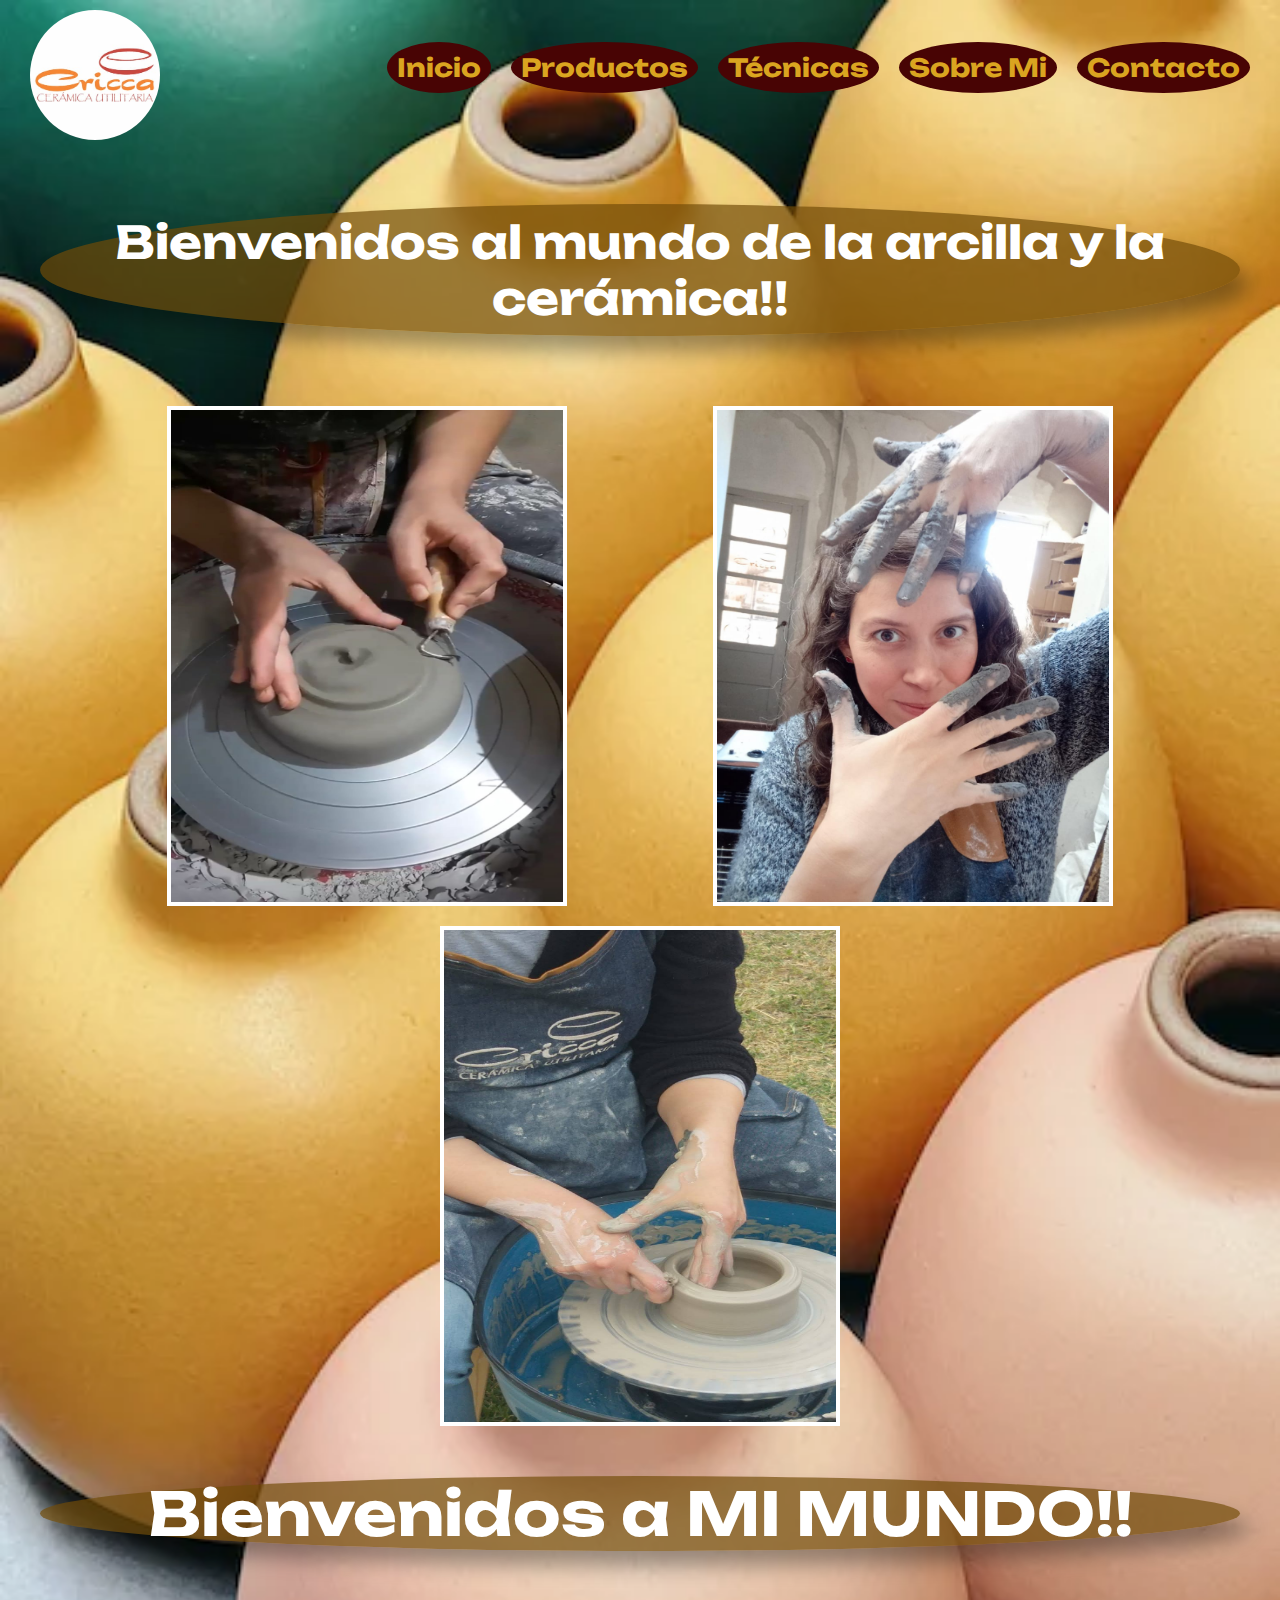
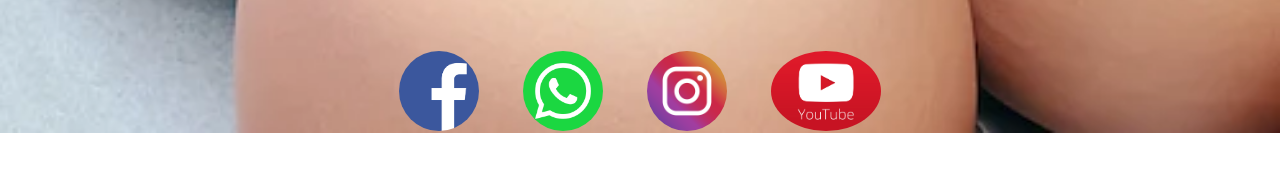
<file: index.html>
<!DOCTYPE html>
<html lang="en">
<head>
    <meta charset="UTF-8">
    <meta http-equiv="X-UA-Compatible" content="IE=edge">
    <meta name="viewport" content="width=device-width, initial-scale=1.0">
    <link rel="stylesheet" href="./Style/estilo.css">

    <title>Cricca Cerámica-Inicio</title>
    
    <!-- aplicando SEO al sitio -->
    <meta name="description" content="Sumergite al mundo de la arcilla y la cerámica, y todos los productos que se pueden obtener a partir de la misma. Producción, productos, moldeado y decorado de las piezas. Envios a todo el país y si te interesa aprender te enseñamos como hacerlo posible en nuestros talleres disponibles">

    <meta name="keywords" content="cerámica, arcilla, arte, cerámica utilitaria, artes del fuego, torno alfarero, alfarería, hecho a mano, manos a la obra, piezas unicas, diseños personalizados">

    <!-- colocando logo para pestaña de la web -->
    <link rel="shortcut icon" href="./multimedia/Img/WhatsApp Image 2023-01-19 at 03.04.58.jpg" type="image/x-icon">
</head>

<body class="fondo_inicio">

    <header>
        <!-- colocando logo al navegador -->
        <div class="logo">
            <a href="./index.html"><img src="./multimedia/Img/WhatsApp Image 2023-01-19 at 03.04.58.jpg" alt="logo" ></a>
        </div>

        <!-- menu de navegacion -->
        <div>
            <nav >
                <ol class="nave">
                    <li class="menu_item animacion animacion1 active"><a href="./index.html">Inicio</a></li>
                    <li class="menu_item animacion animacion2"><a href="./Pages/Productos.html">Productos</a></li>
                    <li class="menu_item animacion animacion3"><a href="./Pages/Tecnicas.html">Técnicas</a></li>
                    <li class="menu_item animacion animacion4"><a href="./Pages/Sobre_Mi.html">Sobre Mi</a></li>
                    <li class="menu_item animacion animacion5"><a href="./Pages/Contacto.html">Contacto</a></li>
                </ol>
            </nav>
        </div>
    </header>

    <main>
        <section class="inicio">
            <div>
                <h1 class="titulo_inicio">Bienvenidos al mundo de la arcilla y la cerámica!!</h1>
            </div>

            <!-- insertando imagenes al inicio -->
            <div class="inicio_imagenes">
                <img class="inicio_img move_img1" src="./multimedia/Img/en el torno con herramientas.jpg" alt="el torno">
                <img class="inicio_img move_img2" src="./multimedia/Img/romi con las manos.jpg" alt="romi con las manos">
                <img class="inicio_img move_img3" src="./multimedia/Img/WhatsApp Image 2023-01-22 at 19.27.56.jpg" alt="torneando">
            </div>

            <div class="subtitulo_inicio">
                <h2>Bienvenidos a MI MUNDO!!</h2>
            </div>

        </section>

    </main>
    <footer>
        <div class="footer">
            <a href="https://www.facebook.com/rominadaniela.cricca?mibextid=ZbWKwL" target="_blank"><img src="./multimedia/Img/icono face 2.png" alt="icono de face"></a>
            <a href="https://wa.me/+5402342407062" target="_blank"><img src="./multimedia/Img/icono whatsapp.png" alt="icono whatsapp"></a>
            <a href="https://instagram.com/romi_cricca?igshid=YmMyMTA2M2Y=" target="_blank"><img src="./multimedia/Img/logo de instagram.webp" alt="icono de insta"></a>
            <a href="#"><img src="./multimedia/Img/youtube_logo2.png" alt="icono de youtube"></a>
    
        </div>
    </footer>
</body>

</html>
</file>
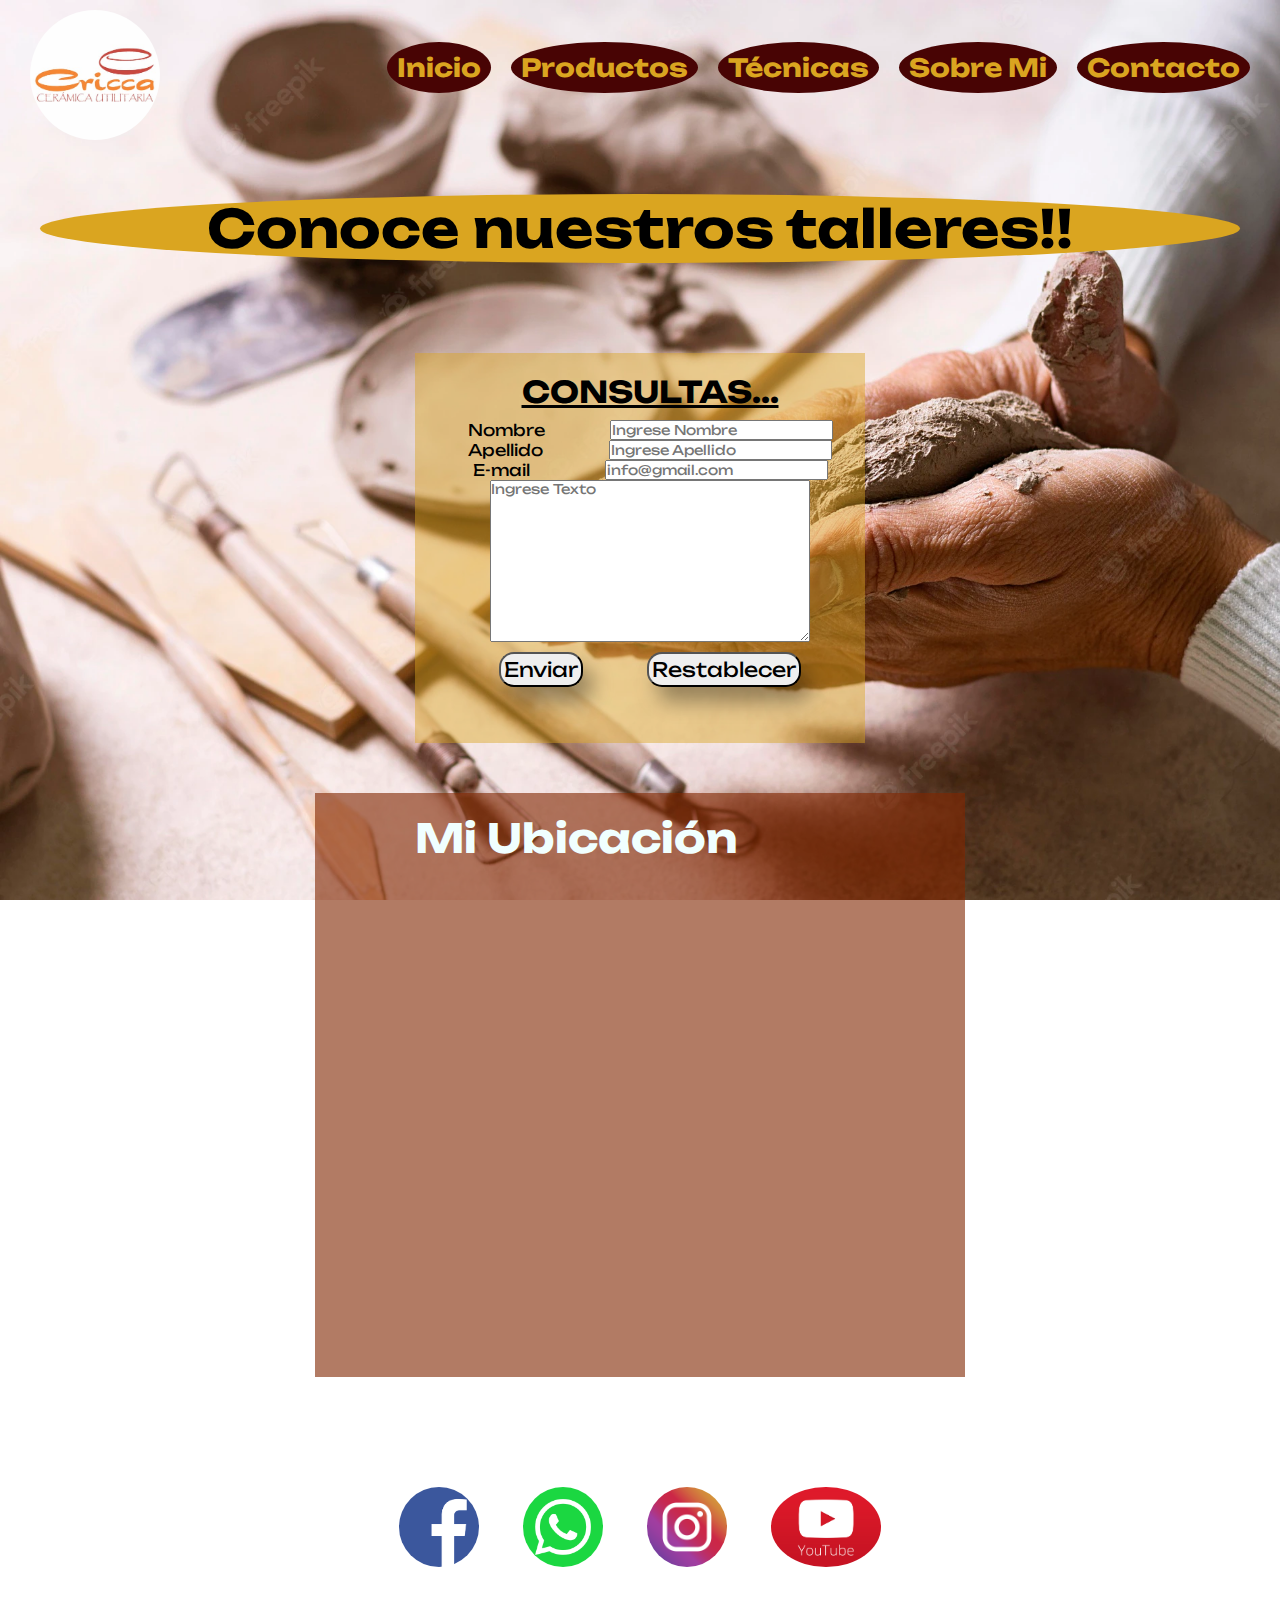
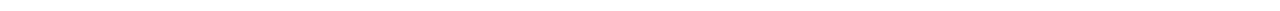
<file: Pages/Contacto.html>
<!DOCTYPE html>
<html lang="en">
<head>
    <meta charset="UTF-8">
    <meta http-equiv="X-UA-Compatible" content="IE=edge">
    <meta name="viewport" content="width=device-width, initial-scale=1.0">
    <link rel="stylesheet" href="../Style/estilo.css">

    <title>Cricca Cerámica-Contacto</title>

    <!-- aplicando SEO al sitio -->
    <meta name="description" content="Contactate con nosotros, conocé nuestros talleres disponibles, clases grupales, horarios flexibles, cupos limitados, materiales incluidos">
    <meta name="keywords" content="contacto, ceramica, ceramica utilitaria, talleres, cursos, aprendiendo ceramica, modelado de arcilla, coccion de arcilla y ceramica">

    <!-- colocando logo para pestaña de la web -->
    <link rel="shortcut icon" href="../multimedia/Img/WhatsApp Image 2023-01-19 at 03.04.58.jpg" type="image/x-icon">
</head>

<body class="fondo_contacto">
    <header>
        <!-- inserto logo -->
        <div class="logo">
            <a href="../index.html"><img src="../multimedia/Img/WhatsApp Image 2023-01-19 at 03.04.58.jpg" alt="logo" ></a> 
        </div>  

        <!-- menu de navegacion -->
        <div>
            <nav>
                <ol class="nave">
                    <li class="menu_item animacion animacion1"><a href="../index.html">Inicio</a></li>
                    <li class="menu_item animacion animacion2"><a href="Productos.html">Productos</a></li>
                    <li class="menu_item animacion animacion3"><a href="Tecnicas.html">Técnicas</a></li>
                    <li class="menu_item animacion animacion4"><a href="Sobre_Mi.html">Sobre Mi</a></li>
                    <li class="menu_item animacion animacion5 active"><a href="Contacto.html">Contacto</a></li>
                </ol>
            </nav>
        </div>
    
    </header>
    
    <main>
        <section class="contacto">

            <div class="titulo_contacto">
                <h2>Conoce nuestros talleres!!</h2>
            </div>
            
            <div class="cuadros">
                <!-- formulario -->
                <div class="cuadro_consulta deco-contacto">
                    <div class="consulta">CONSULTAS...</div>
                    <div>
                        <form>
                            <div class="flex_contacto"><span>Nombre</span><input type="text" placeholder="Ingrese Nombre"></div> 
                            <div class="flex_contacto"><span>Apellido</span><input type="text" placeholder="Ingrese Apellido"></div>

                            <div class="flex_contacto">
                                <span>E-mail</span><input type="email" placeholder="info@gmail.com">
                            </div>

                            <div class="flex_contacto">
                                <textarea name="" id="" cols="30" rows="10" placeholder="Ingrese Texto"></textarea>
                            </div>
                            
                            <div class="flex_contactobutton">
                                <input class="boton_contacto" type="submit" value="Enviar">
                                <input class="boton_contacto" type="reset" value="Restablecer">
                            </div>
                        </form> 
                    </div>
                </div>
            </div>
            <div class="cuadros">
                <!-- insertando mapa de ubicación -->
                <div class="deco-mapa">
                    <h3 class="ubicacion">Mi Ubicación</h3>
                    <iframe class="mapa" src="https://www.google.com/maps/embed?pb=!1m18!1m12!1m3!1d3265.556036699553!2d-60.40915128493428!3d-35.067837280341884!2m3!1f0!2f0!3f0!3m2!1i1024!2i768!4f13.1!3m3!1m2!1s0x95bedcafb9184751%3A0xd28af4beffc031ab!2sG%C3%BCemes%2C%20Mechita%2C%20Provincia%20de%20Buenos%20Aires%2C%20Argentina!5e0!3m2!1sen!2sit!4v1674405567912!5m2!1sen!2sit" style="border:0;" allowfullscreen="" loading="lazy" referrerpolicy="no-referrer-when-downgrade"></iframe>  
                </div>
            </div>
        </section>
    </main>
    <footer>
        <div class="footer">
            <a href="https://www.facebook.com/rominadaniela.cricca?mibextid=ZbWKwL" target="_blank"><img src="../multimedia/Img/icono face 2.png" alt="icono de face"></a>
            <a href="https://wa.me/+5402342407062" target="_blank"><img src="../multimedia/Img/icono whatsapp.png" alt="icono whatsapp"></a>
            <a href="https://instagram.com/romi_cricca?igshid=YmMyMTA2M2Y=" target="_blank"><img src="../multimedia/Img/logo de instagram.webp" alt="icono de insta"></a>
            <a href="#"><img src="../multimedia/Img/youtube_logo2.png" alt="icono de youtube"></a>
    
        </div>
    </footer>
    
</body>

</html>
</file>
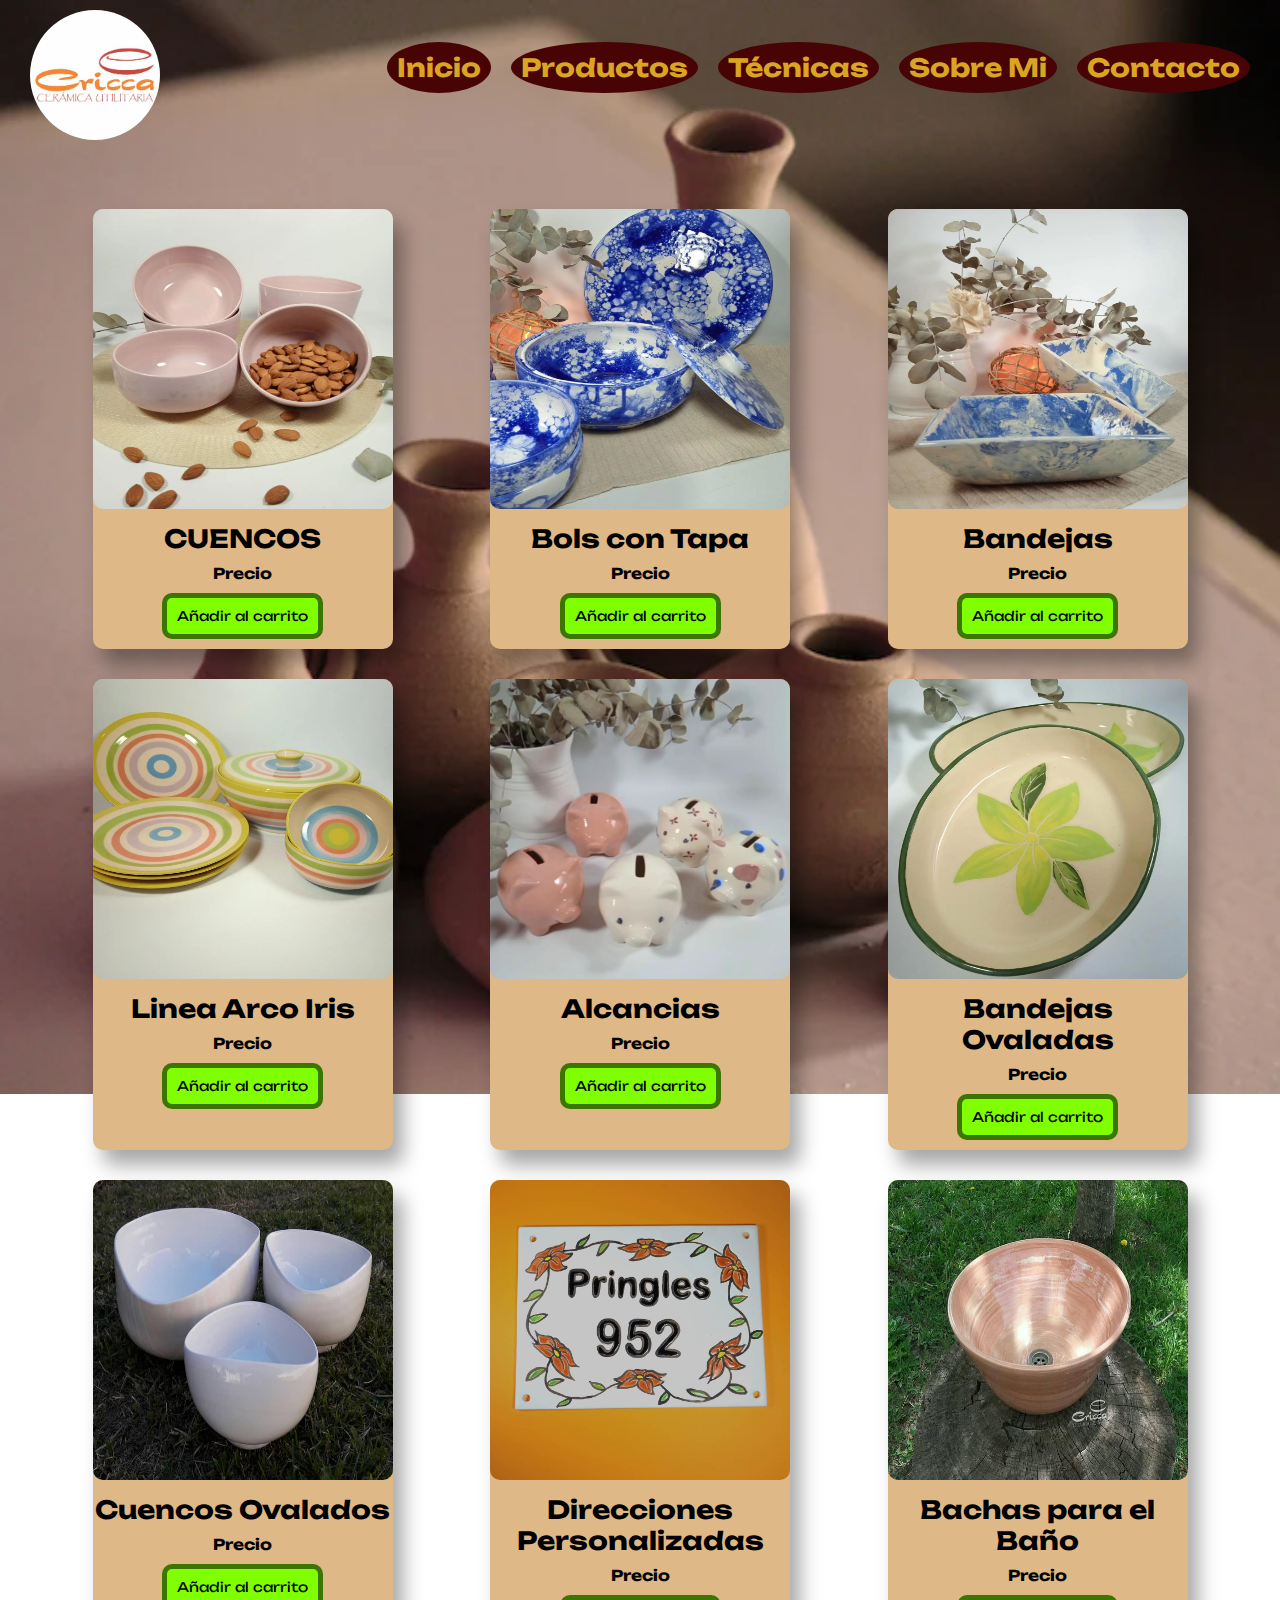
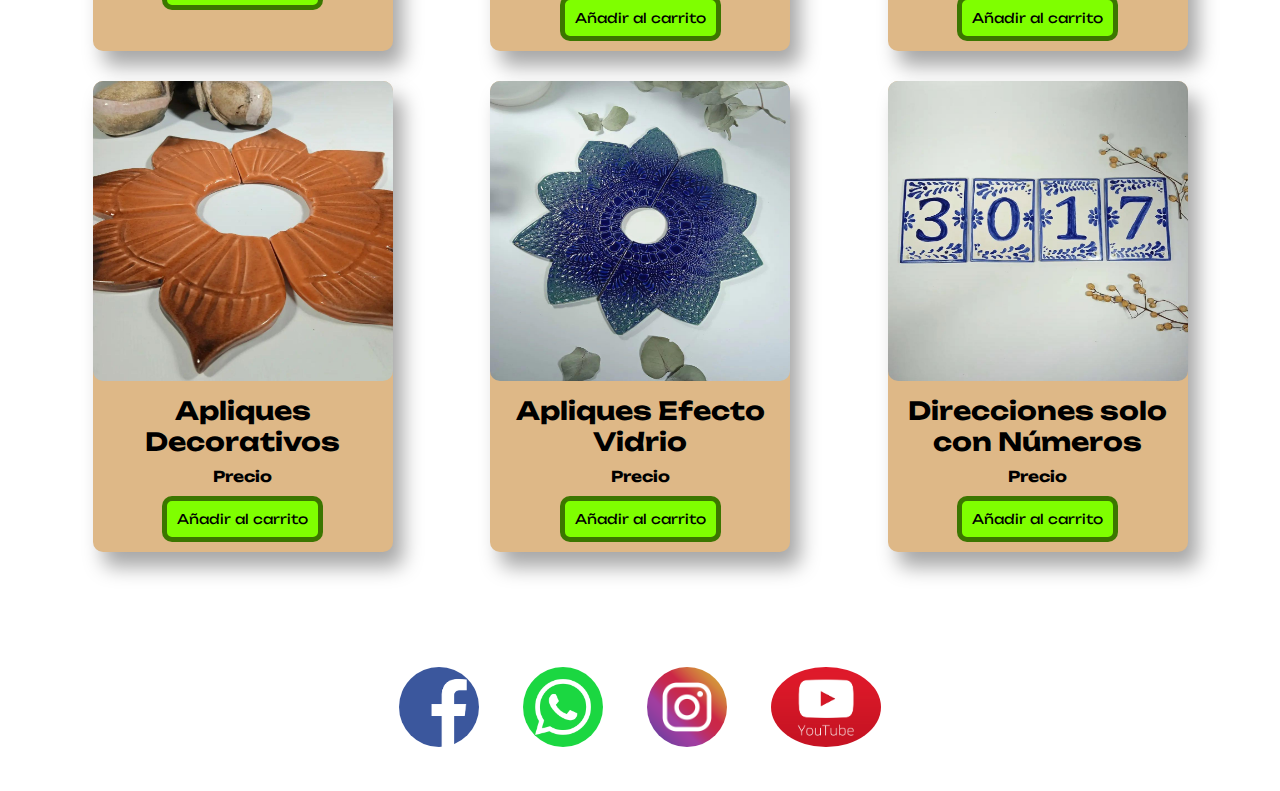
<file: Pages/Productos.html>
<!DOCTYPE html>
<html lang="en">
<head>
    <meta charset="UTF-8">
    <meta http-equiv="X-UA-Compatible" content="IE=edge">
    <meta name="viewport" content="width=device-width, initial-scale=1.0">
    <link rel="stylesheet" href="../Style/estilo.css">

    <title>Cricca Cerámica-Productos</title>

    <!-- aplicando SEO al sitio -->
    <meta name="description" content="Descubrí toda la variedad de productos que tenemos para ofrecerte, muy útiles para tu vida cotidiana. Moldeados a mano, diseños personalizados, envios a todo el país. Venta online">

    <meta name="keywords" content="productos, ceramica, arcilla, ceramica utilitaria, apto microondas, bazar, cuencos, cuencos soperos, hogar, Apliques en ceramica, diseños personalizados, torno alfarero, horno alfarero, ceramica de autor">

    <!-- colocando logo para pestaña de la web -->
    <link rel="shortcut icon" href="../multimedia/Img/WhatsApp Image 2023-01-19 at 03.04.58.jpg" type="image/x-icon">
</head>

<body class="fondo_productos">
    <header>
        <!-- inserto logo -->
        <div class="logo">
            <a href="../index.html"><img src="../multimedia/Img/WhatsApp Image 2023-01-19 at 03.04.58.jpg" alt="logo" ></a> 
        </div>  

        <!-- menu de navegacion -->
        <div>
            <nav>
                <ol class="nave">
                    <li class="menu_item animacion animacion1"><a href="../index.html">Inicio</a></li>
                    <li class="menu_item animacion animacion2 active"><a href="Productos.html">Productos</a></li>
                    <li class="menu_item animacion animacion3"><a href="Tecnicas.html">Técnicas</a></li>
                    <li class="menu_item animacion animacion4"><a href="Sobre_Mi.html">Sobre Mi</a></li>
                    <li class="menu_item animacion animacion5"><a href="Contacto.html">Contacto</a></li>
                </ol>
            </nav>
        </div>
    
    </header>

    <main>
        <section class="pro">
            
            <!-- insertando productos -->
            <div class="productos">
                <img class="producto_img" src="../multimedia/Img/cuencos.jpg" alt="cuencos">
                <h4 class="producto_titulo">CUENCOS</h4>
                <h5 class="producto_precio">Precio</h5>
                <button class="producto_button">Añadir al carrito</button>   
            </div>
            <div class="productos">
                <img class="producto_img" src="../multimedia/Img/bols con tapa.jpg" alt="bols con tapa">
                <h4 class="producto_titulo">Bols con Tapa</h4>
                <h5 class="producto_precio">Precio</h5>
                <button class="producto_button">Añadir al carrito</button>   
            </div>
            <div class="productos">
                <img class="producto_img" src="../multimedia/Img/fuente peque.jpg" alt="bandejas">
                <h4 class="producto_titulo">Bandejas</h4>
                <h5 class="producto_precio">Precio</h5>
                <button class="producto_button">Añadir al carrito</button>   
            </div>
            <div class="productos">
                <img class="producto_img" src="../multimedia/Img/platos a rayas.jpg" alt="plato a rayas">
                <h4 class="producto_titulo">Linea Arco Iris</h4>
                <h5 class="producto_precio">Precio</h5>
                <button class="producto_button">Añadir al carrito</button>   
            </div>
            <div class="productos">
                <img class="producto_img" src="../multimedia/Img/alcancias .jpg" alt="alcancias">
                <h4 class="producto_titulo">Alcancias</h4>
                <h5 class="producto_precio">Precio</h5>
                <button class="producto_button">Añadir al carrito</button>   
            </div>
            <div class="productos">
                <img class="producto_img" src="../multimedia/Img/bandejas ovaladas.jpg" alt="bandeja ovaladas">
                <h4 class="producto_titulo">Bandejas Ovaladas</h4>
                <h5 class="producto_precio">Precio</h5>
                <button class="producto_button">Añadir al carrito</button>   
            </div>
            <div class="productos">
                <img class="producto_img" src="../multimedia/Img/cuencos grandes ovalados lisos.jpg" alt="cuencos ovalados blancos">
                <h4 class="producto_titulo">Cuencos Ovalados</h4>
                <h5 class="producto_precio">Precio</h5>
                <button class="producto_button">Añadir al carrito</button>   
            </div>
            <div class="productos">
                <img class="producto_img" src="../multimedia/Img/direcciones.jpg" alt="direcciones">
                <h4 class="producto_titulo">Direcciones Personalizadas</h4>
                <h5 class="producto_precio">Precio</h5>
                <button class="producto_button">Añadir al carrito</button>   
            </div>
            <div class="productos">
                <img class="producto_img" src="../multimedia/Img/bacha para el bagno.jpg" alt="bachas">
                <h4 class="producto_titulo">Bachas para el Baño</h4>
                <h5 class="producto_precio">Precio</h5>
                <button class="producto_button">Añadir al carrito</button>   
            </div>
            <div class="productos">
                <img class="producto_img" src="../multimedia/Img/decorado para bacha2.jpg" alt="Aplique Decorativos">
                <h4 class="producto_titulo">Apliques Decorativos</h4>
                <h5 class="producto_precio">Precio</h5>
                <button class="producto_button">Añadir al carrito</button>   
            </div>
            <div class="productos">
                <img class="producto_img" src="../multimedia/Img/decorado para la bacha.jpg" alt="Apliques deco">
                <h4 class="producto_titulo">Apliques Efecto Vidrio</h4>
                <h5 class="producto_precio">Precio</h5>
                <button class="producto_button">Añadir al carrito</button>   
            </div>
            <div class="productos">
                <img class="producto_img" src="../multimedia/Img/direccion solo num.jpg" alt="direcciones2">
                <h4 class="producto_titulo">Direcciones solo con Números</h4>
                <h5 class="producto_precio">Precio</h5>
                <button class="producto_button">Añadir al carrito</button>   
            </div>

        </section>
    </main>

    <footer>
        <div class="footer">
            <a href="https://www.facebook.com/rominadaniela.cricca?mibextid=ZbWKwL" target="_blank"><img src="../multimedia/Img/icono face 2.png" alt="icono de face"></a>
            <a href="https://wa.me/+5402342407062" target="_blank"><img src="../multimedia/Img/icono whatsapp.png" alt="icono whatsapp"></a>
            <a href="https://instagram.com/romi_cricca?igshid=YmMyMTA2M2Y=" target="_blank"><img src="../multimedia/Img/logo de instagram.webp" alt="icono de insta"></a>
            <a href="#"><img src="../multimedia/Img/youtube_logo2.png" alt="icono de youtube"></a>
    
        </div>
    </footer>
</body>

</html>
</file>
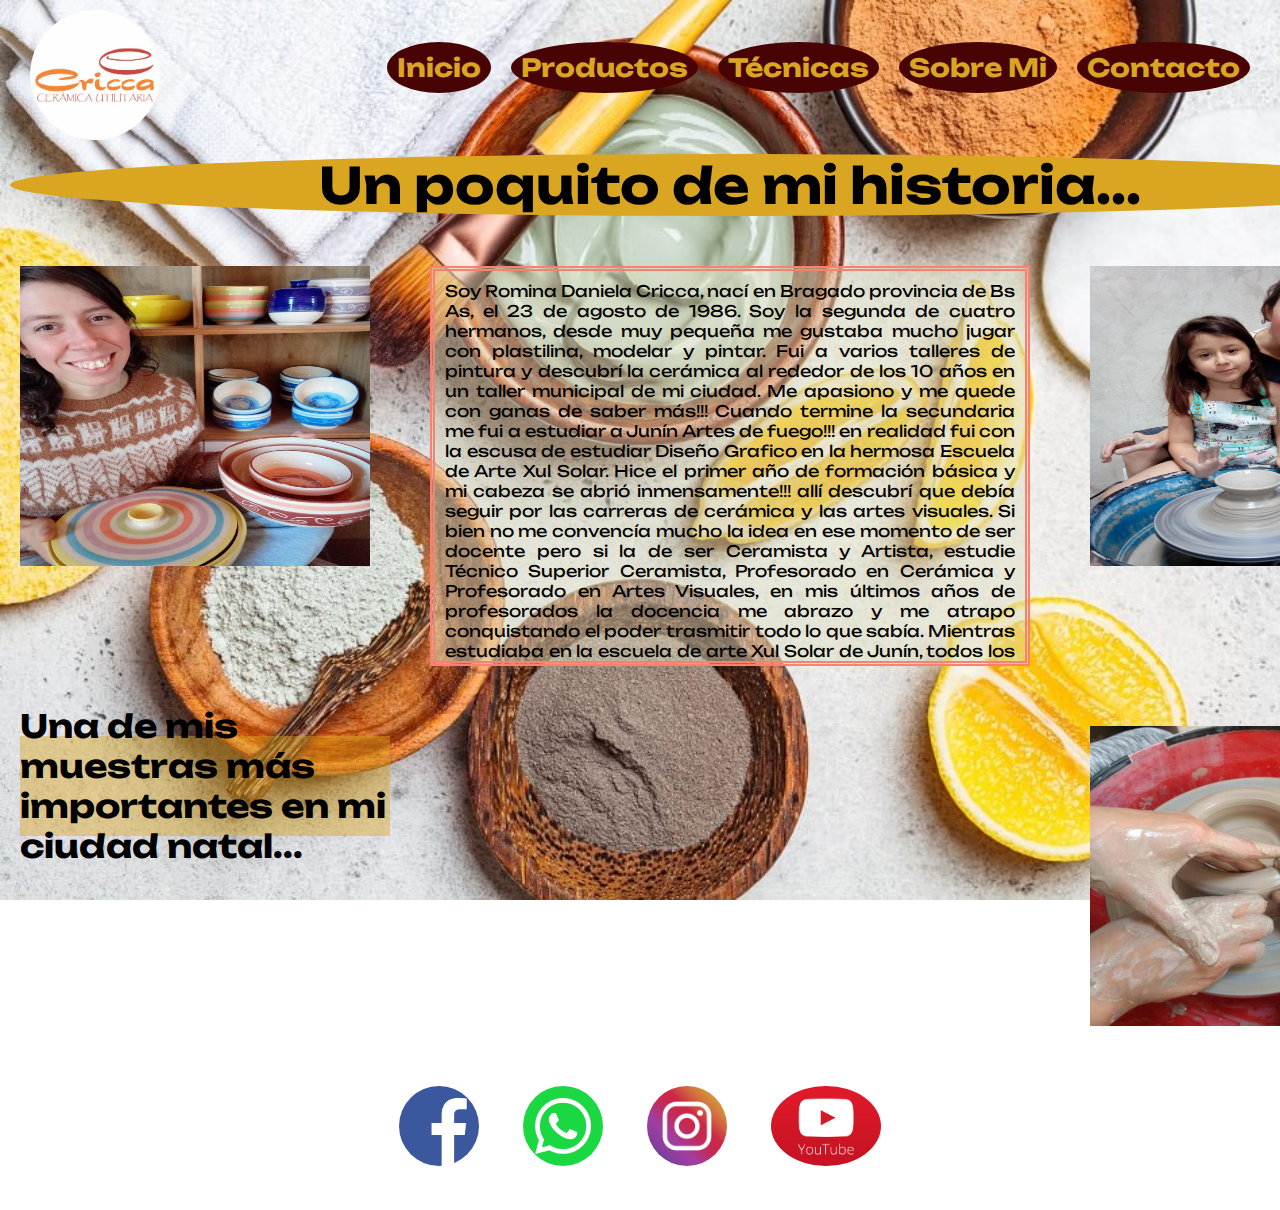
<file: Pages/Sobre_Mi.html>
<!DOCTYPE html>
<html lang="en">
<head>
    <meta charset="UTF-8">
    <meta http-equiv="X-UA-Compatible" content="IE=edge">
    <meta name="viewport" content="width=device-width, initial-scale=1.0">
    <link rel="stylesheet" href="../Style/estilo.css">

    <title>Cricca Cerámica-Sobre Mi</title>

    <!-- aplicando SEO al sitio -->
    <meta name="description" content="Un poquito de blog sobre mi, mi historia, como fue que terminé en el mundo de la arcilla y la cerámica, donde me formé y cómo ahora transmito esas enseñanzas a otras personas. Como la arcilla y la cerámica se han vuelto mi mundo!!">
    <meta name="keywords" content="blog, ceramica, mi mundo, enseñanzas, aprendizaje, formación, artes del fuego, ceramica, ceramica en familia, ceramica en accion">

    <!-- colocando logo para pestaña de la web -->
    <link rel="shortcut icon" href="../multimedia/Img/WhatsApp Image 2023-01-19 at 03.04.58.jpg" type="image/x-icon">
</head>

<body class="fondo_sobre_mi">
    <header>
        <!-- inserto logo -->
        <div class="logo">
            <a href="../index.html"><img src="../multimedia/Img/WhatsApp Image 2023-01-19 at 03.04.58.jpg" alt="logo" ></a> 
        </div>  

        <!-- menu de navegacion -->
        <div>
            <nav>
                <ol class="nave">
                    <li class="menu_item animacion animacion1"><a href="../index.html">Inicio</a></li>
                    <li class="menu_item animacion animacion2"><a href="Productos.html">Productos</a></li>
                    <li class="menu_item animacion animacion3"><a href="Tecnicas.html">Técnicas</a></li>
                    <li class="menu_item animacion animacion4 active"><a href="Sobre_Mi.html">Sobre Mi</a></li>
                    <li class="menu_item animacion animacion5"><a href="Contacto.html">Contacto</a></li>
                </ol>
            </nav>
        </div>
    
    </header>

    <main>
        <section>
            <div class="sobre_mi">
                <h1 class="titulo_sobre_mi">Un poquito de mi historia...</h1>
                <img class="img1_sobremi" src="../multimedia/Img/sobre mi con cuencos.jpg" alt="foto de romi">
                <img class="img2_sobremi" src="../multimedia/Img/romi con pili torno.jpg" alt="foto madre e hija en torno">
                
                <p class="biografia"> Soy Romina Daniela Cricca, nací en Bragado provincia de Bs As, el 23 de agosto de 1986. Soy la    segunda de cuatro hermanos, desde muy pequeña me gustaba mucho jugar con plastilina, modelar y pintar. Fui a varios talleres de pintura y descubrí la cerámica al rededor de los 10 años en un taller municipal de mi ciudad. 
                    Me apasiono y me quede con ganas de saber más!!!
                    Cuando termine la secundaria me fui a estudiar a Junín Artes de fuego!!! en realidad fui con la escusa de estudiar Diseño Grafico en la hermosa Escuela de Arte Xul Solar. Hice el primer año de formación básica y mi cabeza se abrió inmensamente!!! allí descubrí que debía seguir por las carreras de cerámica y las artes visuales.
                    Si bien no me convencía mucho la idea en ese momento de ser docente pero si la de ser Ceramista y Artista, estudie Técnico Superior Ceramista, Profesorado en Cerámica y Profesorado en Artes Visuales, en mis últimos años de profesorados la docencia me abrazo y me atrapo conquistando el poder trasmitir todo lo que sabía.
                    
                    Mientras estudiaba en la escuela de arte Xul Solar de Junín, todos los años realizaba exposiciones de obra en el museo de la ciudad y además solía viajar a Villa Gessel para hacer distintos seminarios y capacitaciones de Cerámica, también viajábamos al hermoso Simposio que organizaba la escuela de Cerámica de Avellaneda.
                    En el 2016 viaje al Barro Calchaqui, con Rosangela Manzione y dos colegas mas, es un bellísimo encuentro de ceramistas que se hace en un pueblito llamado San Carlos en la provincia de Salta!!! mi corazón explotaba de alegría y tengo muy pendiente volver.
                    Trabajo en la docencia desde el 2011, tanto en escuelas públicas como en mi taller particular. A partir del 2013 comencé a dar clases de Cerámica en la Unidad Penitenciaria n°13 de Junín, uno de mis lugares preferidos de trabajo y en donde crezco muchísimo como persona y profesional.
                    Desde el 2012 me instale en Mechita un bellísimo pueblo ferroviario de no más de 2000 habitantes, queda a 15 kilómetros aproximadamente de Bragado y desde allí supe que viajaría por siempre a trabajar.
                    En el 2017 llega a mi vida la dicha de la maternidad y mi mundo cambia maravillosamente para siempre, llega Pilar, la que le da valor al tiempo y hace que me sienta la persona más increíble del mundo, la mas espontanea y divertida
                    Hoy más que nunca me considero Ceramista, el barro y el proceso 
                    cerámico  es algo que siento que me atraviesa y me apasiona poder compartirlo y transmitirlo, tanto a mi hija como a mis alumnos. Mi fuerte es el levantado de piezas en el torno alfarero y de ahí pueden salir mil cosas, desde un simple cuenco hasta una escultura de una bailarina que mide aproximadamente 82cm de alto. 
                    Para las esculturas me gusta levantar las partes en el torno alfarero y luego de retornearlas ir ensamblándolas, siempre en húmedo y en estado de cuero, esa parte es súper divertida, ver cómo va tomando forma el personaje, es como crear a un hijo. Previamente suelo bocetarlas, analizando las posturas y las cuestiones técnicas a resolver y por supuesto que en el hacer el boceto sufre modificaciones, nunca salen tal cual las boceté, siempre mas lindas!!! 
                </p>
                <div class="video_muestra">
                    <h1 class="titulo_video">Una de mis muestras más importantes en mi ciudad natal...</h1>
                    <iframe class="video_sobre_mi" src="https://www.youtube.com/embed/LsWfT_fSo5s" title="YouTube video player" frameborder="0" allow="accelerometer; autoplay; clipboard-write; encrypted-media; gyroscope; picture-in-picture; web-share" allowfullscreen></iframe> 
                    <img class="img3_sobremi" src="../multimedia/Img/Image manos en torno con nena.jpg" alt="manos de nena en el torno">
                </div>
            </div>
        </section>    
    </main>
    <footer>
        <div class="footer">
            <a href="https://www.facebook.com/rominadaniela.cricca?mibextid=ZbWKwL" target="_blank"><img src="../multimedia/Img/icono face 2.png" alt="icono de face"></a>
            <a href="https://wa.me/+5402342407062" target="_blank"><img src="../multimedia/Img/icono whatsapp.png" alt="icono whatsapp"></a>
            <a href="https://instagram.com/romi_cricca?igshid=YmMyMTA2M2Y=" target="_blank"><img src="../multimedia/Img/logo de instagram.webp" alt="icono de insta"></a>
            <a href="#"><img src="../multimedia/Img/youtube_logo2.png" alt="icono de youtube"></a>
        </div>
    </footer>

</body>

</html>
</file>
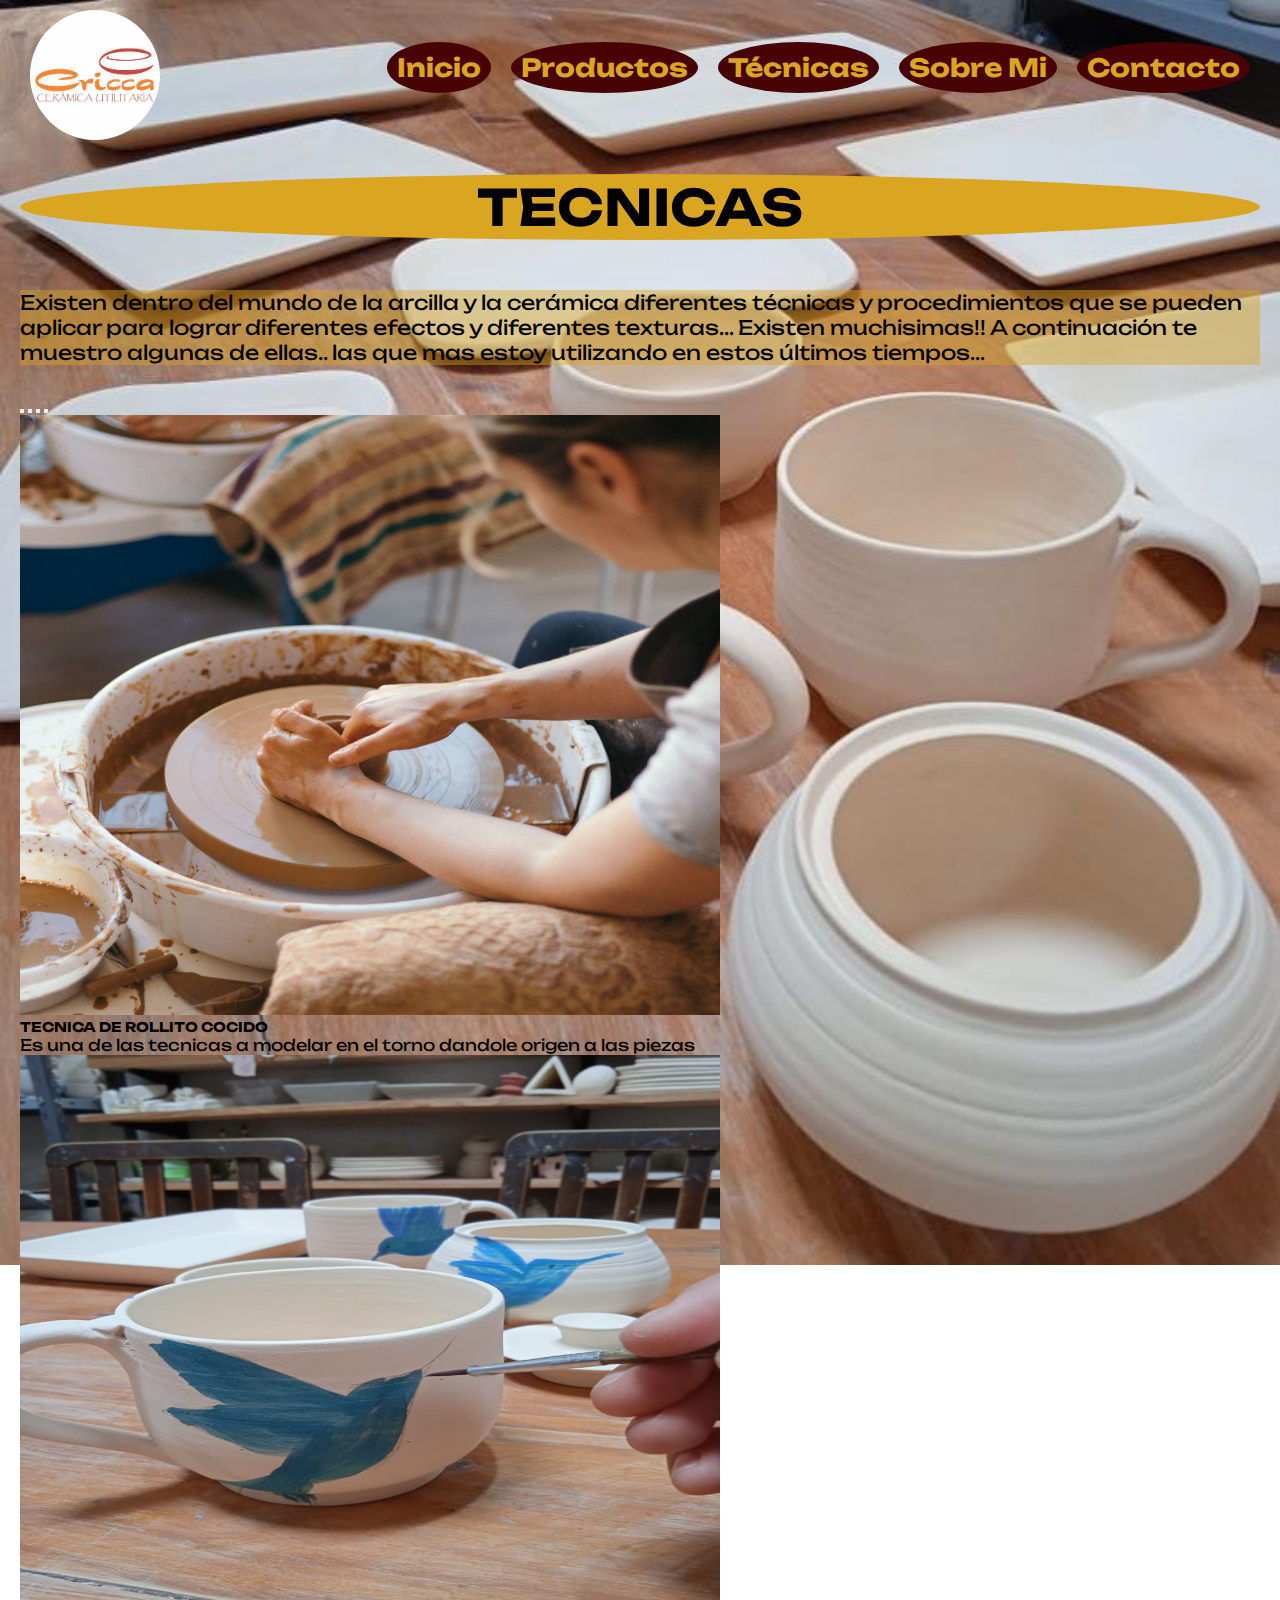
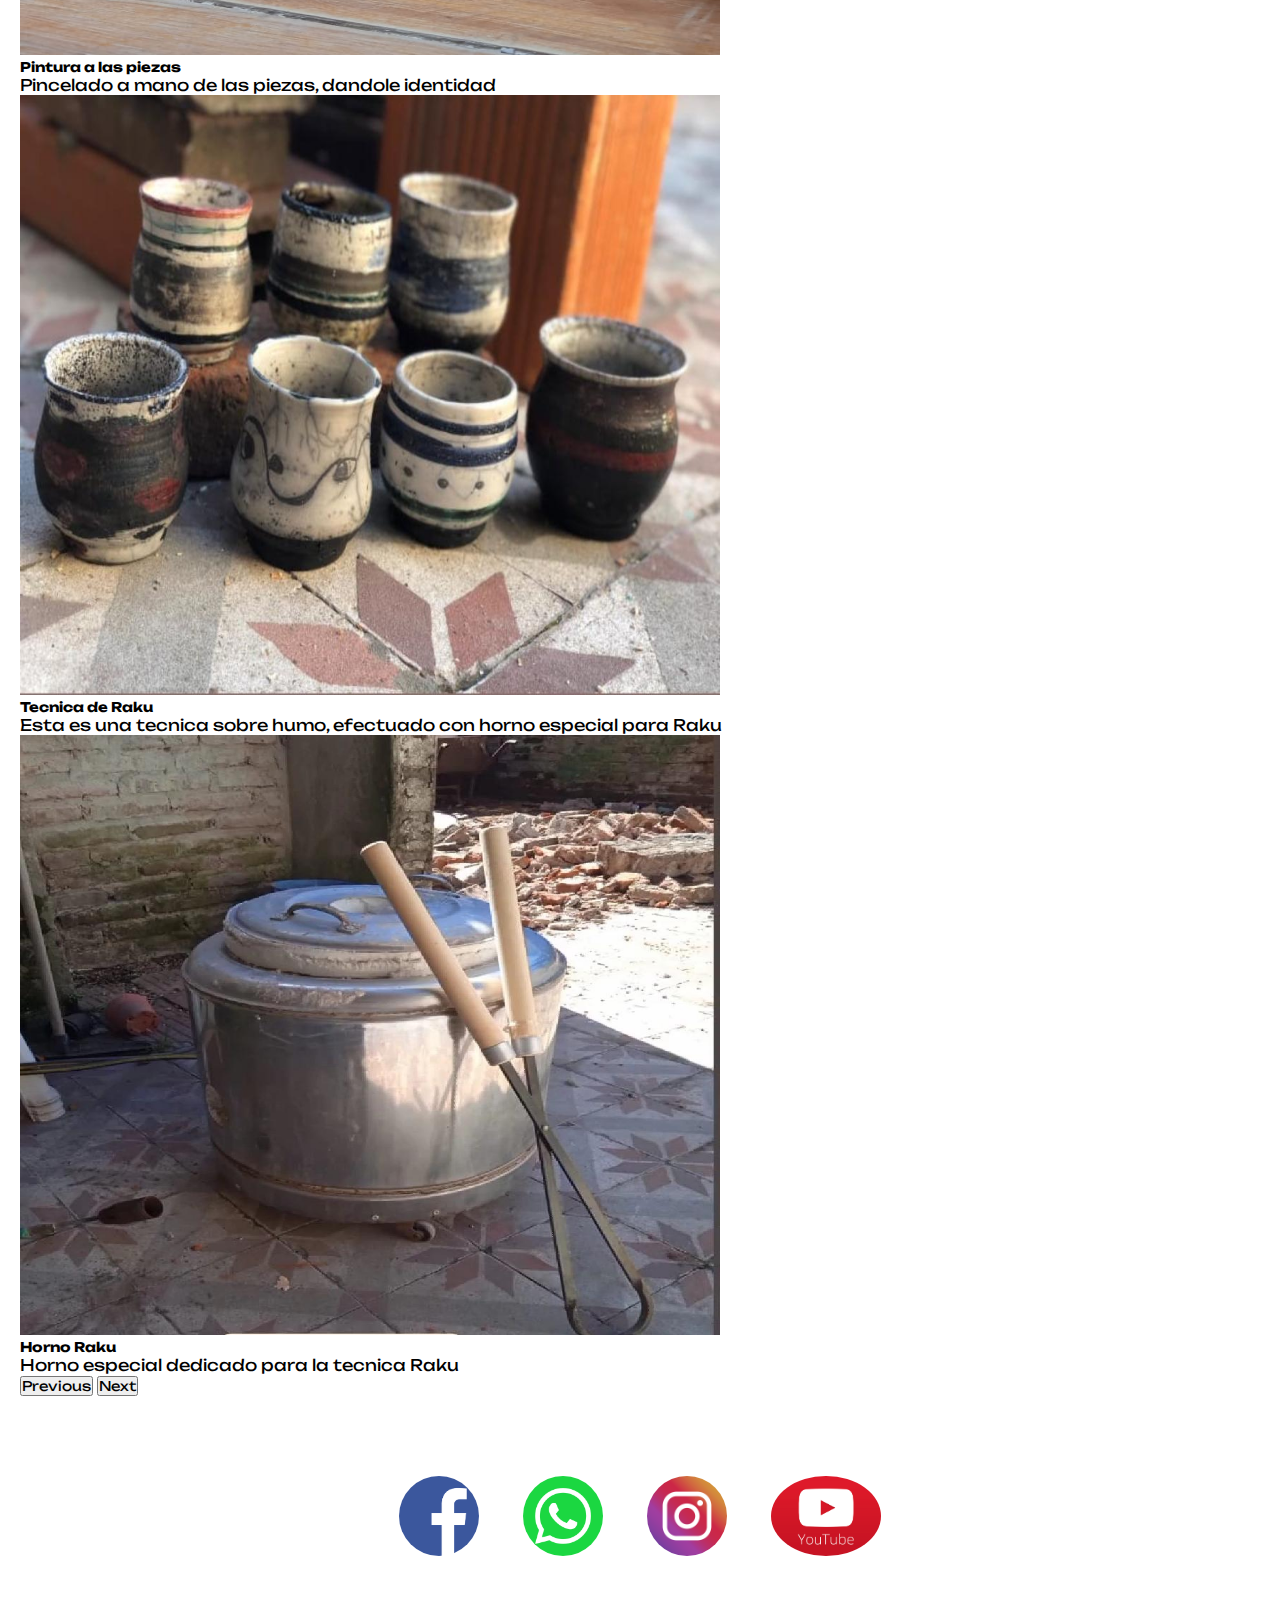
<file: Pages/Tecnicas.html>
<!DOCTYPE html>
<html lang="en">
<head>
    <meta charset="UTF-8">
    <meta http-equiv="X-UA-Compatible" content="IE=edge">
    <meta name="viewport" content="width=device-width, initial-scale=1.0">

    <title>Cricca Cerámica-Técnicas</title>

    <!-- aplicando SEO al sitio -->
    <meta name="description" content="En esta sección encontraras algunas de las técnicas que más se aplican al diseño de productos en cerámica y arcilla!! Su proceso en la elaboración como así tambien el decorado especial que le da ese toque personalizado a cada pieza">
    <meta name="keywords" content="técnicas, productos, procesos, procesos en ceramica, pintura en ceramica, pintura a mano alzada, piezas unicas, horno alfarero, arcilla, cerámica utilitaria, torno alfarero, engobe, esmaltes, esmaltado y decoración">

    <!-- colocando logo para pestaña de la web -->
    <link rel="shortcut icon" href="../multimedia/Img/WhatsApp Image 2023-01-19 at 03.04.58.jpg" type="image/x-icon">

    <!-- linkeando bootstrap -->
    <link href="https://cdn.jsdelivr.net/npm/bootstrap@5.3.0-alpha1/dist/css/bootstrap.min.css" rel="stylesheet" integrity="sha384-GLhlTQ8iRABdZLl6O3oVMWSktQOp6b7In1Zl3/Jr59b6EGGoI1aFkw7cmDA6j6gD" crossorigin="anonymous">
    <link rel="stylesheet" href="../Style/estilo.css">
</head>

<body class="fondo_tecnicas">
    <header>
        <!-- inserto logo -->
        <div class="logo">
            <a href="../index.html"><img src="../multimedia/Img/WhatsApp Image 2023-01-19 at 03.04.58.jpg" alt="logo" ></a> 
        </div>  

        <!-- menu de navegacion -->
        <div>
            <nav>
                <ol class="nave">
                    <li class="menu_item animacion animacion1"><a href="../index.html">Inicio</a></li>
                    <li class="menu_item animacion animacion2"><a href="Productos.html">Productos</a></li>
                    <li class="menu_item animacion animacion3 active"><a href="Tecnicas.html">Técnicas</a></li>
                    <li class="menu_item animacion animacion4"><a href="Sobre_Mi.html">Sobre Mi</a></li>
                    <li class="menu_item animacion animacion5"><a href="Contacto.html">Contacto</a></li>
                </ol>
            </nav>
        </div>
    </header>
    
    <main>
        <!-- agregando contenido a la page tecnicas -->
        <section class="tecnicas">
            <div>
                <h1 class="titulo_tecnicas">TECNICAS</h1>
                <p class="texto_tecnicas">Existen dentro del mundo de la arcilla y la cerámica diferentes técnicas y procedimientos que se pueden aplicar para lograr diferentes efectos y diferentes texturas... Existen muchisimas!! A continuación te muestro algunas de ellas.. las que mas estoy utilizando en estos últimos tiempos... </p>


            <!-- ***** Aplicando bootstrap ***** -->
                <div id="carouselExampleDark" class="carousel carousel-dark slide">
                    <div class="carousel-indicators">
                        <button type="button" data-bs-target="#carouselExampleDark" data-bs-slide-to="0" class="active" aria-current="true" aria-label="Slide 1"></button>
                        <button type="button" data-bs-target="#carouselExampleDark" data-bs-slide-to="1" aria-label="Slide 2"></button>
                        <button type="button" data-bs-target="#carouselExampleDark" data-bs-slide-to="2" aria-label="Slide 3"></button>
                        <button type="button" data-bs-target="#carouselExampleDark" data-bs-slide-to="3" aria-label="Slide 4"></button>
                    </div>
            
                    <div class="carousel-inner  ">
            
                        <div class="carousel-item active " data-bs-interval="10000">
                            <div class="d-flex justify-content-around">
                                <img class="img_tecnica" src="../multimedia/tecnicas/ceramica en torno.jpg" class="d-block w-50" alt="chica en torno">
                            </div>
                            <div class="carousel-caption d-none d-md-block ">
                                <h5 >TECNICA DE ROLLITO COCIDO</h5>
                                <p >Es una de las tecnicas a modelar en el torno dandole origen a las piezas</p>
                            </div>
                        </div>
            
                        <div class="carousel-item " data-bs-interval="2000">
                            <div class="d-flex justify-content-around">
                                <img class="img_tecnica" src="../multimedia/tecnicas/pintura sobre piezas.jpg" class="d-block w-50" alt="pintura sobre piezas">
                            </div>
                            <div class="carousel-caption d-none d-md-block">
                                <h5>Pintura a las piezas</h5>
                                <p>Pincelado a mano de las piezas, dandole identidad</p>
                            </div>
                        </div>
            
                        <div class="carousel-item ">
                            <div class="d-flex justify-content-around">
                                <img class="img_tecnica" src="../multimedia/tecnicas/raku.jpg" class="d-block w-50" alt="imagen raku">
                            </div>
                            <div class="carousel-caption d-none d-md-block">
                                <h5>Tecnica de Raku</h5>
                                <p>Esta es una tecnica sobre humo, efectuado con horno especial para Raku</p>
                            </div>
                        </div>
            
                        <div class="carousel-item ">
                            <div class="d-flex justify-content-around">
                                <img class="img_tecnica" src="../multimedia/tecnicas/horno raku.jpg" class="d-block w-50" alt="horno raku">
                            </div>
                            <div class="carousel-caption d-none d-md-block">
                                <h5>Horno Raku</h5>
                                <p>Horno especial dedicado para la tecnica Raku</p>
                            </div>
                        </div>
                    </div>
                    
                    <button class="carousel-control-prev" type="button" data-bs-target="#carouselExampleDark" data-bs-slide="prev">
                        <span class="carousel-control-prev-icon" aria-hidden="true"></span>
                        <span class="visually-hidden">Previous</span>
                    </button>
                    <button class="carousel-control-next" type="button" data-bs-target="#carouselExampleDark" data-bs-slide="next">
                        <span class="carousel-control-next-icon" aria-hidden="true"></span>
                        <span class="visually-hidden">Next</span>
                    </button>
                </div>
            </div>
        </section>
    </main>
    <footer>
        <div class="footer">
            <a href="https://www.facebook.com/rominadaniela.cricca?mibextid=ZbWKwL" target="_blank"><img src="../multimedia/Img/icono face 2.png" alt="icono de face"></a>
            <a href="https://wa.me/+5402342407062" target="_blank"><img src="../multimedia/Img/icono whatsapp.png" alt="icono whatsapp"></a>
            <a href="https://instagram.com/romi_cricca?igshid=YmMyMTA2M2Y=" target="_blank"><img src="../multimedia/Img/logo de instagram.webp" alt="icono de insta"></a>
            <a href="#"><img src="../multimedia/Img/youtube_logo2.png" alt="icono de youtube"></a>
        </div>
    </footer>

    <!-- linkeando javascrip de bootstrap -->
    <script src="https://cdn.jsdelivr.net/npm/bootstrap@5.3.0-alpha1/dist/js/bootstrap.bundle.min.js" integrity="sha384-w76AqPfDkMBDXo30jS1Sgez6pr3x5MlQ1ZAGC+nuZB+EYdgRZgiwxhTBTkF7CXvN" crossorigin="anonymous"></script>  
</body>

</html>
</file>
<file: Style/estilo.css>
@charset "UTF-8";
@import url("https://fonts.googleapis.com/css2?family=Prompt:wght@200;400&family=Unbounded:wght@200;300;400&display=swap");
.texto_tecnicas {
  background-color: rgba(218, 165, 32, 0.442);
  font-size: 20px;
  margin-top: 50px;
  margin-bottom: 30px;
}

* {
  margin: 0;
  padding: 0;
  box-sizing: border-box;
  font-family: "Unbounded", cursive;
}

/* aplicando estilo al navegador */
header {
  display: flex;
  justify-content: space-between;
  align-items: center;
  gap: 20px;
  padding-inline: 20px;
}

.nave {
  display: flex;
  list-style-type: none;
}
.nave li {
  font-size: 25px;
  font-weight: bold;
  margin-bottom: 20px;
}
.nave li a {
  text-decoration: none;
  color: goldenrod;
  margin-inline: 10px;
  background-color: rgb(72, 4, 4);
  border-radius: 50%;
  padding: 10px;
}

.menu_item a:hover {
  color: white;
  font-size: 30px;
}

.active a {
  color: white;
  text-decoration: underline;
}

/* aplicando estilo al logo */
.logo img {
  padding: 10px;
  width: 150px;
  height: 150px;
  border-radius: 100px;
}
.logo img:hover {
  width: 155px;
  height: 155px;
}

/*animación del navbar con delay*/
.animacion {
  animation: slide-in-elliptic-top-fwd 0.7s cubic-bezier(0.25, 0.46, 0.45, 0.94) both;
}
@keyframes slide-in-elliptic-top-fwd {
  0% {
    transform: translateY(-600px) rotateX(-30deg) scale(0);
    transform-origin: 50% 100%;
    opacity: 0;
  }
  100% {
    transform: translateY(0) rotateX(0) scale(1);
    transform-origin: 50% 1400px;
    opacity: 1;
  }
}
/*Aplicando @for al navbar*/
.animacion1 {
  animation-delay: 0.2s;
}

.animacion2 {
  animation-delay: 0.4s;
}

.animacion3 {
  animation-delay: 0.6s;
}

.animacion4 {
  animation-delay: 0.8s;
}

.animacion5 {
  animation-delay: 1s;
}

/* aplicando etilo a la page inicio */
.inicio {
  padding: 40px;
}

.fondo_inicio {
  background-image: url(../multimedia/Img/fondo\ pantalla\ jarrones.webp);
  background-size: cover;
  background-repeat: no-repeat;
  background-attachment: fixed;
}

.titulo_inicio {
  margin-top: 10px;
  margin-bottom: 70px;
  border-radius: 50%;
  padding: 10px;
  background-color: rgba(112, 75, 7, 0.686);
  color: white;
  box-shadow: rgba(0, 0, 0, 0.35) 10px 15px 20px;
  font-size: 45px;
  font-weight: bolder;
  text-align: center;
}

.inicio_img {
  height: 500px;
  width: 400px;
  border: white solid 4px;
}

.inicio_imagenes {
  display: flex;
  justify-content: space-evenly;
  flex-wrap: wrap;
  gap: 20px;
}

.subtitulo_inicio {
  margin-top: 50px;
  border-radius: 50%;
  background-color: rgba(112, 75, 7, 0.686);
  color: white;
  box-shadow: rgba(0, 0, 0, 0.35) 10px 15px 20px;
  font-size: 40px;
  font-weight: bold;
  text-align: center;
}

/***** agregando animacion a la page inicio *****/
.titulo_inicio {
  animation: bounce-in-top 2s both;
}
@keyframes bounce-in-top {
  0% {
    transform: translateY(-500px);
    animation-timing-function: ease-in;
    opacity: 0;
  }
  38% {
    transform: translateY(0);
    animation-timing-function: ease-out;
    opacity: 1;
  }
  55% {
    transform: translateY(-65px);
    animation-timing-function: ease-in;
  }
  72% {
    transform: translateY(0);
    animation-timing-function: ease-out;
  }
  81% {
    transform: translateY(-28px);
    animation-timing-function: ease-in;
  }
  90% {
    transform: translateY(0);
    animation-timing-function: ease-out;
  }
  95% {
    transform: translateY(-8px);
    animation-timing-function: ease-in;
  }
  100% {
    transform: translateY(0);
    animation-timing-function: ease-out;
  }
}
.move_img1 {
  animation: tilt-in-fwd-tl 2s cubic-bezier(0.25, 0.46, 0.45, 0.94) both;
}
@keyframes tilt-in-fwd-tl {
  0% {
    transform: rotateY(-20deg) rotateX(35deg) translate(-300px, -300px) skew(35deg, -10deg);
    opacity: 0;
  }
  100% {
    transform: rotateY(0) rotateX(0deg) translate(0, 0) skew(0deg, 0deg);
    opacity: 1;
  }
}
.move_img2 {
  animation: puff-in-top 2.2s cubic-bezier(0.47, 0, 0.745, 0.715) both;
}
@keyframes puff-in-top {
  0% {
    transform: scale(2);
    transform-origin: 50% 0%;
    filter: blur(4px);
    opacity: 0;
  }
  100% {
    transform: scale(1);
    transform-origin: 50% 0%;
    filter: blur(0px);
    opacity: 1;
  }
}
.move_img3 {
  animation: tilt-in-fwd-br 2.4s cubic-bezier(0.25, 0.46, 0.45, 0.94) both;
}
@keyframes tilt-in-fwd-br {
  0% {
    transform: rotateY(20deg) rotateX(-35deg) translate(300px, 300px) skew(35deg, -10deg);
    opacity: 0;
  }
  100% {
    transform: rotateY(0) rotateX(0deg) translate(0, 0) skew(0deg, 0deg);
    opacity: 1;
  }
}
/* aplicando estilo a la page productos */
.fondo_productos {
  background-image: url(../multimedia/Img/fondo\ pantalla\ 3.webp);
  background-size: cover;
  background-repeat: no-repeat;
  background-attachment: fixed;
}

/***** aplicando estilo con flex a la page productos *****/
.pro {
  padding: 25px;
  margin-top: 30px;
  display: flex;
  flex-wrap: wrap;
  justify-content: space-evenly;
}

.productos {
  width: 300px;
  background-color: burlywood;
  box-shadow: rgba(0, 0, 0, 0.35) 10px 15px 20px;
  border-radius: 10px;
  margin-inline: 30px;
  margin-bottom: 30px;
  text-align: center;
}
.productos:hover {
  transform: translateY(-15px);
}

.producto_img {
  width: 100%;
  height: 300px;
  border-radius: 10px;
  margin-bottom: 10px;
}

.producto_titulo {
  font-size: 25px;
  margin-bottom: 10px;
}

.producto_precio {
  font-size: 15px;
  margin-bottom: 10px;
}

.producto_button {
  background-color: chartreuse;
  border: rgba(0, 0, 0, 0.537) solid 5px;
  padding: 10px;
  border-radius: 10px;
  margin-bottom: 10px;
}

/* aplicando estilo a la page tecnicas */
.fondo_tecnicas {
  background-image: url(../multimedia/Img/mesada\ con\ vajilla.jpg);
  background-size: cover;
  background-repeat: no-repeat;
  background-attachment: fixed;
}

.tecnicas {
  padding: 20px;
}

.titulo_tecnicas {
  padding-top: 50px;
  background-color: goldenrod;
  border-radius: 80%;
  padding: 2px;
  margin-bottom: 40px;
  font-size: 50px;
  font-weight: bold;
  text-align: center;
}

.img_tecnica {
  height: 600px;
  width: 700px;
}
.img_tecnica:hover {
  height: 650px;
  width: 750px;
}

/* aplicando estilo a la page sobre mi */
.fondo_sobre_mi {
  background-image: url(../multimedia/Img/img\ footer\ elementos.jpg);
  background-size: cover;
  background-repeat: no-repeat;
  background-attachment: fixed;
}

/******** aplicando grid a la page sobre mi ******/
.sobre_mi {
  display: grid;
  grid-template-columns: auto auto auto;
  grid-template-rows: auto 400px auto;
  grid-gap: 20px;
  grid-template-areas: "titulo             titulo       titulo" "img1               texto        img2" "tituloMuestra      video        img3";
}

.titulo_sobre_mi {
  grid-area: titulo;
  font-size: 50px;
  text-align: center;
  background-color: goldenrod;
  border-radius: 50%;
  margin-bottom: 30px;
  margin-inline: 10px;
}

.biografia {
  grid-area: texto;
  width: 600px;
  height: 100%;
  overflow-y: scroll;
  padding: 10px;
  text-align: justify;
  border: 5px double salmon;
  background-color: rgba(223, 223, 193, 0.466);
  margin-inline: 20px;
}

.video_muestra {
  display: contents;
}

.titulo_video {
  display: flex;
  flex-direction: column;
  justify-content: center;
  grid-area: tituloMuestra;
  margin-top: 50px;
  margin-left: 20px;
  background-color: rgba(218, 165, 32, 0.442);
  height: 100px;
}

.video_sobre_mi {
  grid-area: video;
  margin-top: 40px;
  margin-left: 40px;
  height: 300px;
  width: 450px;
}

.img1_sobremi {
  grid-area: img1;
  height: 300px;
  width: 350px;
  margin-inline: 20px;
}

.img2_sobremi {
  grid-area: img2;
  height: 300px;
  width: 350px;
  margin-inline: 20px;
}

.img3_sobremi {
  grid-area: img3;
  height: 300px;
  width: 350px;
  margin-top: 40px;
  margin-inline: 20px;
}

/*** aplicando estilo a la page contacto ***/
.contacto {
  margin: 40px;
}

.fondo_contacto {
  background-image: url(../multimedia/Img/mezcla-arcilla\ utencillos.webp);
  background-size: cover;
  background-repeat: no-repeat;
  background-attachment: fixed;
}

.titulo_contacto {
  padding-top: 50px;
  background-color: goldenrod;
  border-radius: 80%;
  padding: 2px;
  margin-bottom: 40px;
  font-size: 35px;
  font-weight: bold;
  text-align: center;
}

.cuadros {
  display: flex;
  justify-content: space-evenly;
  margin-bottom: 50px;
}

.cuadro_consulta {
  padding-left: 20px;
  margin-top: 50px;
  height: 390px;
  width: 450px;
}

.consulta {
  padding-top: 20px;
  text-align: center;
  margin-bottom: 10px;
  font-weight: bold;
  text-decoration: underline;
  font-size: 30px;
}

.flex_contacto {
  display: flex;
  justify-content: space-around;
}

.flex_contactobutton {
  display: flex;
  justify-content: space-evenly;
  padding-inline: 10px;
}

.boton_contacto {
  margin: 10px;
  padding: 3px;
  font-size: 20px;
  border-radius: 15px;
  box-shadow: rgba(0, 0, 0, 0.35) 10px 15px 20px;
}

/* aplicando estilo a la ubicación y mapa de la page contacto */
.ubicacion {
  margin-top: 20px;
  padding-left: 100px;
  margin-bottom: 10px;
  font-size: 40px;
  color: azure;
}

.mapa {
  padding-left: 15px;
  margin-bottom: 50px;
  width: 600px;
  height: 450px;
  padding-right: 10px;
}

.deco-mapa {
  width: 650px;
}

/*aplicando @each a contacto*/
.deco-contacto {
  background-color: rgba(218, 165, 32, 0.455);
}

.deco-mapa {
  background-color: rgba(128, 38, 0, 0.608);
}

/* aplicando estilos al Footer */
footer {
  display: flex;
  justify-content: center;
}

.footer {
  margin-top: 60px;
  margin-bottom: 40px;
}
.footer a img {
  height: 80px;
  margin-inline: 20px;
  border-radius: 80%;
}

/***** Aplicando Media Queries *****/
@media screen and (max-width: 1100px) {
  /* Media Queries al navegador */
  .nave {
    flex-direction: column;
  }
  header {
    display: flex;
    justify-content: center;
  }
  li {
    font-size: 20px;
  }
  .titulo_inicio {
    font-size: 35px;
    border-radius: 40%;
  }
  .subtitulo_inicio {
    font-size: 25px;
    border-radius: 40%;
  }
  .titulo_tecnicas {
    font-size: 35px;
  }
  /* media queries a sobre_mi */
  .sobre_mi {
    display: grid;
    grid-template-columns: auto auto;
    grid-template-rows: repeat(4, auto);
    grid-template-areas: "titulo titulo" "img1 texto" "tituloMuestra video" "img2 img3";
  }
  .titulo_sobre_mi {
    font-size: 30px;
    border-radius: 50%;
  }
  .titulo_video {
    width: 450px;
  }
  .biografia {
    grid-area: texto;
    width: 300px;
    height: 350px;
    overflow-y: scroll;
    margin-left: 50px;
  }
  .img1_sobremi {
    height: 350px;
    width: 320px;
    margin-left: 20px;
  }
  .img2_sobremi {
    height: 300px;
    width: 300px;
    margin-inline: 20px;
    margin-top: 40px;
  }
  .img3_sobremi {
    width: 320px;
  }
  .titulo_video {
    width: 300px;
    font-size: 20px;
  }
  .video_sobre_mi {
    height: 300px;
    width: 300px;
    margin-left: 40px;
  }
  .titulo_contacto {
    font-size: 23px;
  }
  .consulta {
    font-size: 20px;
  }
  .ubicacion {
    font-size: 20px;
  }
  .mapa {
    width: 300px;
    height: 300px;
  }
  .deco-mapa {
    width: 350px;
  }
  .deco-contacto {
    width: 430px;
  }
  /** Media Queries al footer **/
  .footer a img {
    height: 75px;
    margin-inline: 15px;
  }
}
@media screen and (max-width: 480px) {
  /* media queries al nav */
  .nave li {
    font-size: 14px;
    margin-top: 20px;
  }
  .menu_item a:hover {
    font-size: 20px;
  }
  .titulo_inicio {
    font-size: 20px;
  }
  .subtitulo_inicio {
    font-size: 18px;
  }
  .inicio_img {
    height: 300px;
    width: 250px;
  }
  /* media queries a contacto */
  .titulo_contacto {
    font-size: 16px;
  }
  .mapa {
    width: 300px;
    height: 300px;
  }
  /* aplicando media queries a sobre mi */
  .sobre_mi {
    display: grid;
    grid-template-columns: auto;
    grid-template-rows: repeat(7, auto);
    grid-template-areas: "titulo" "img1" "texto" "tituloMuestra" "video" "img2" "img3";
  }
  .titulo_sobre_mi {
    font-size: 20px;
  }
  .video_sobre_mi {
    width: 300px;
    margin-left: 20px;
  }
  .img1_sobremi {
    margin-left: 15px;
  }
  .img3_sobremi {
    width: 300px;
  }
  .biografia {
    margin-inline: 15px;
  }
  /** media queries a footer **/
  .footer a img {
    height: 50px;
    margin-inline: 10px;
  }
}/*# sourceMappingURL=estilo.css.map */
</file>
